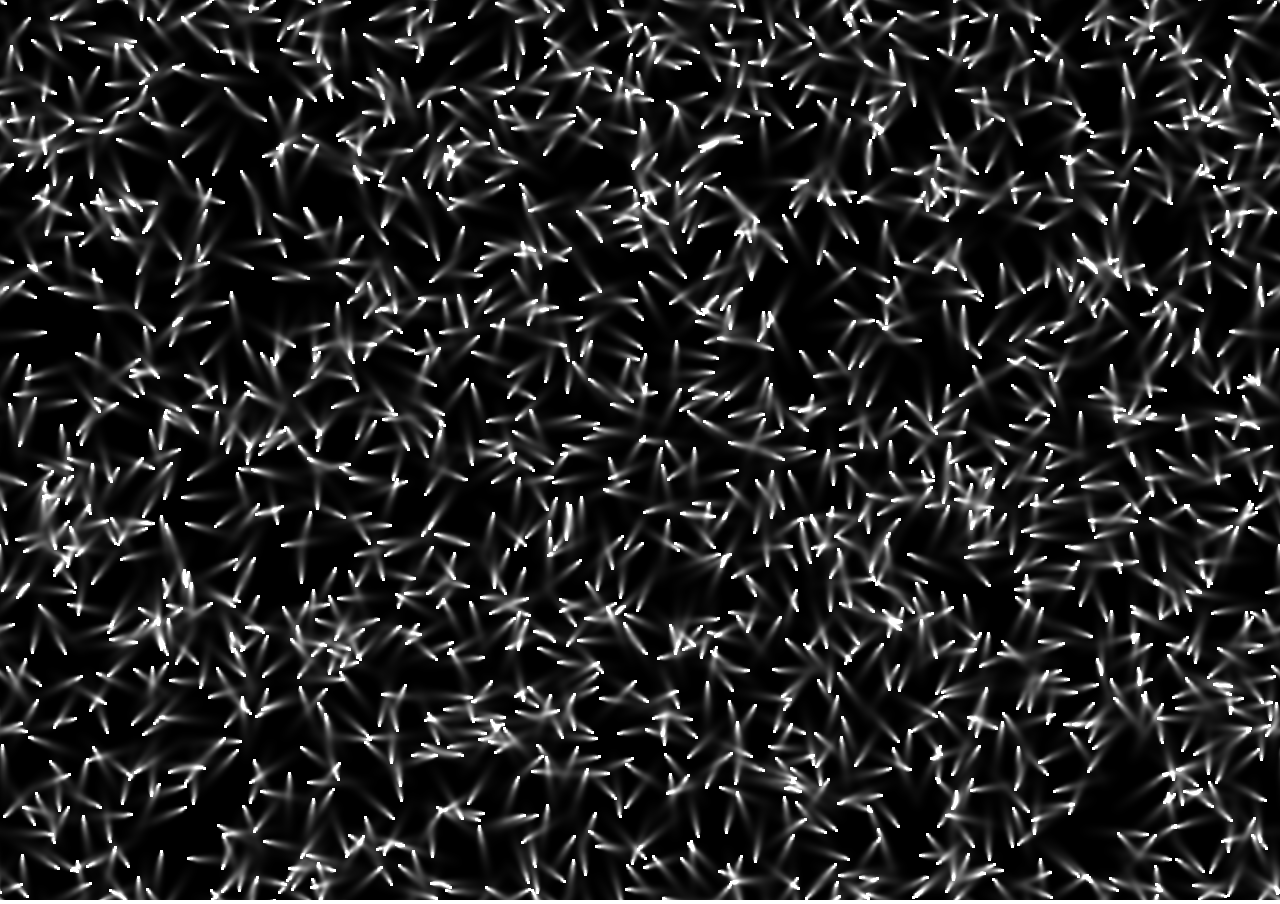
<file: index.html>
<!DOCTYPE html>
<title>Slime mold</title>
<script src="index.js"></script>
<link rel="stylesheet" href="index.css" />
<!--script src='https://unpkg.com/vue@3.0.2'></script-->
<body>
  <div class="main">
    <canvas id="simcanvas"></canvas>
  </div>
</body>
</file>
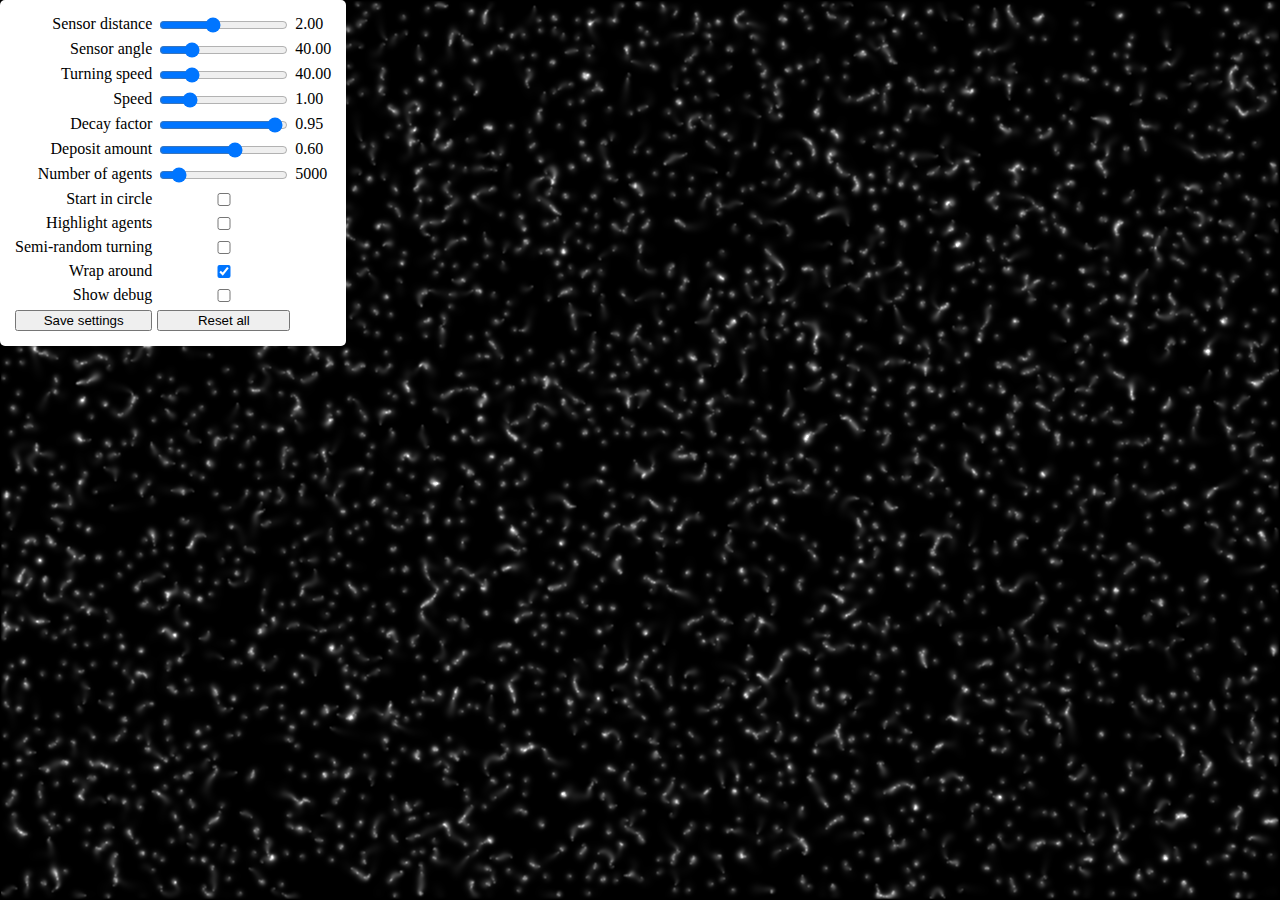
<file: reference/index.html>
<!DOCTYPE html>
<title>Slime mold</title>
<script src='index.js'></script>
<!--script src='https://unpkg.com/vue@3.0.2'></script-->
<style>
div.main {
  position: absolute;
  top: 0px;
  left: 0px;
  border: none;
}
div.settings {
  position:absolute;
  top: 0px;
  left: 0px;
  display:grid;
  grid-template-columns: max-content max-content max-content;
  grid-gap:5px;
  background-color: white;
  padding: 15px;
  border-radius: 5px;
}
body {
    margin: 0 !important;
    padding: 0 !important;
    overflow: hidden;
}
div.settings label { text-align:right; }
div.settings input { text-align:left; }
</style>
<body>
<div class="main" >
	<canvas id='simcanvas'></canvas>
	<div class='settings'>
    <label for='sensor_distance'>Sensor distance</label>
    <input id='sensor_distance' type='range' min=0 max=5 step=any></input>
    <span id='text_sensor_distance'></span>

    <label for='sensor_angle'>Sensor angle</label>
    <input id='sensor_angle' type='range' min=0 max=3.14 step=any></input>
    <span id='text_sensor_angle'></span>

    <label for='turning_speed'>Turning speed</label>
    <input id='turning_speed' type='range' min=0 max=3.14 step=any></input>
    <span id='text_turning_speed'></span>

    <label for='speed'>Speed</label>
    <input id='speed' type='range' min=0 max=5 step=any></input>
    <span id='text_speed'></span>

    <label for='decay_factor'>Decay factor</label>
    <input id='decay_factor' type='range' min=0 max=1 step=any></input>
    <span id='text_decay_factor'></span>

    <label for='deposit_amount'>Deposit amount</label>
    <input id='deposit_amount' type='range' min=0 max=1 step=any></input>
    <span id='text_deposit_amount'></span>

    <label for='num_agents'>Number of agents</label>
    <input id='num_agents' type='range' min=1 max=50000 step=1 onchange='regenerate_next=true'></input>
    <span id='text_num_agents'></span>

    <label for='start_in_circle'>Start in circle</label>
    <input id='start_in_circle' type='checkbox' onchange='regenerate_next=true'></input>
    <span></span>

    <label for='highlight_agents'>Highlight agents</label>
    <input id='highlight_agents' type='checkbox'></input>
    <span></span>

    <label for='random_turning'>Semi-random turning</label>
    <input id='random_turning' type='checkbox'></input>
    <span></span>

    <label for='wrap_around'>Wrap around</label>
    <input id='wrap_around' type='checkbox'></input>
    <span></span>

    <label for='show_debug'>Show debug</label>
    <input id='show_debug' type='checkbox'></input>
    <span></span>

    <button id='save_settings' onclick='saveSettings()'>Save settings</button>

    <button id='reset_button' onclick='reset_settings()'>Reset all</button>
	</div>
</div>
<div id='debug' style='display: none'>
<div><button onclick='skip(60)'>Skip ahead 60 frames</button></div>
<div><button onclick='skip(600)'>Skip ahead 600 frames</button></div>
<div id=stats></div>
</div>
<div>Code on <a href='https://github.com/johshoff/physarum'>github</a></div>
</file>
<file: index.css>
div.main {
  position: absolute;
  top: 0px;
  left: 0px;
  border: none;
}
body {
  margin: 0 !important;
  padding: 0 !important;
  overflow: hidden;
}
</file>
